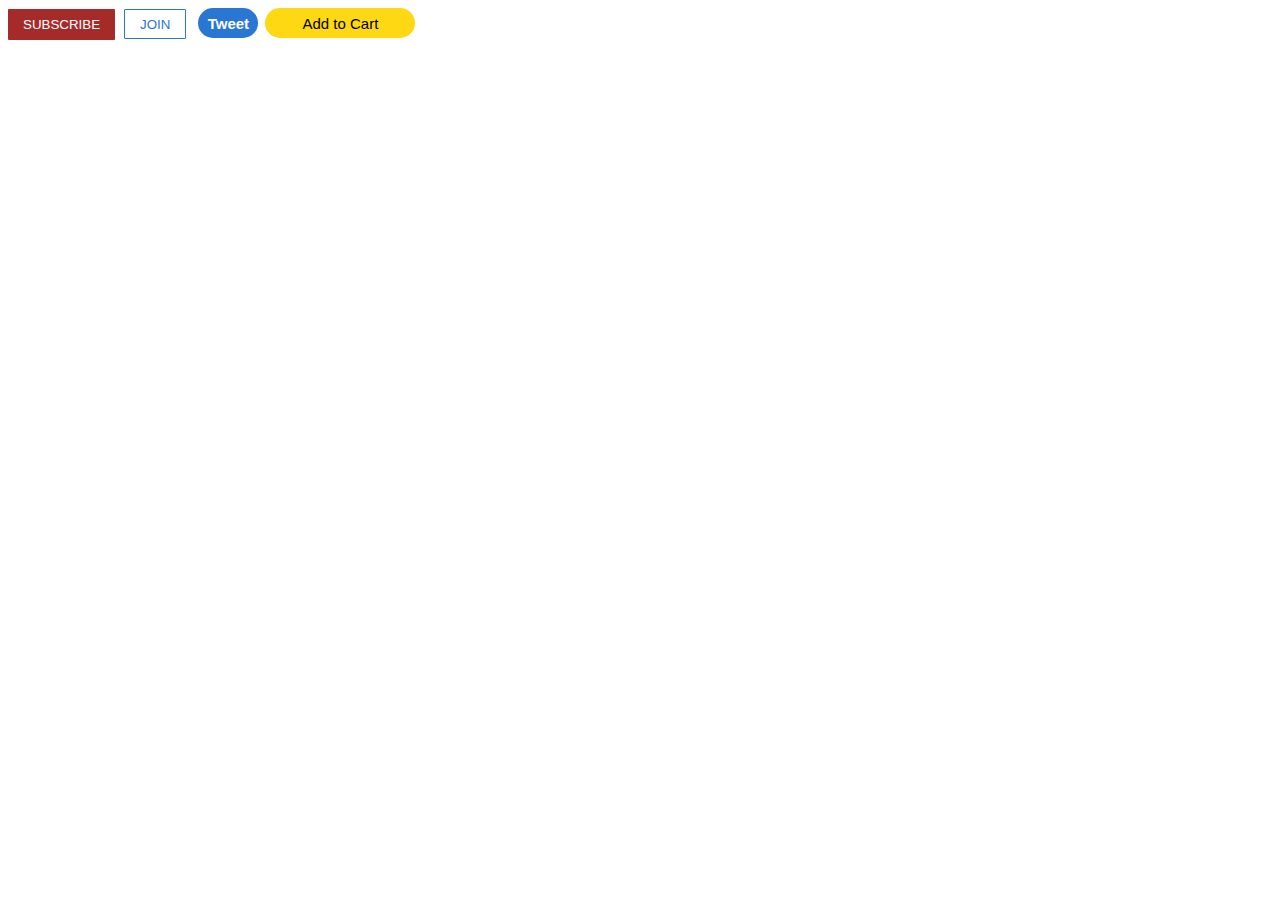
<file: button_css.html>
<!DOCTYPE html>
<html lang="en">
<head>
    <meta charset="UTF-8">
    <meta name="viewport" content="width=device-width, initial-scale=1.0">
    <title>Brazzers</title>
</head>
<body>
<div>
<style>
.subscribe_button{
    background-color: rgb(165, 42, 42);
    color: white;
    border: none;
    border-radius: 1px;
    cursor: pointer;
    padding-right: 15px;
    padding-left: 15px;
    padding-bottom: 8px;
    padding-top: 8px;
    transition: padding-top 0.5s,
    padding-bottom 0.5s,
    padding-left 0.5s,
    padding-right 0.5s;
}

.subscribe_button:hover{

/* will now add HOVERand ACTIVE(and faded patterns to the button) */

/* opacity: it is used to fade the button // opacity range is b/w 0.0 to 1.0 ; */
/* opacity: 0.7; */
padding-right: 36px;
padding-left: 36px;
padding-bottom: 18px;
padding-top: 18px;


}
.subscribe_button:active{
    opacity: 0.5;   
    margin-top: 3px;
    margin-left: 3px;
}

.Join_button{
    background-color: white;
    color: rgb(41, 118, 211);
    border-color: rgb(41, 118, 211);
    border-radius: 1px;
    border-style: solid ;
    border-width: 1px;
    height: 30px;
    cursor: pointer ;
    transition: background-color 0.5s,color 0.5s;
    transition: padding 0.5s,margin 0.5s;
    padding-left: 15px;
    padding-right: 15px;
    margin-left: 5px;
    margin-right: 5px;
    }

.Join_button:hover{
    background-color: rgb(41, 118, 211);
    color: white;
    padding-left: 25px;
    padding-right: 25px;
    margin-left: 0px;
    margin-right: 0px;
    
}
.Join_button:active{
opacity: 0.7;
    }
.Tweet_button{
    height: 30px;
    width: 60px;
    border-radius: 20px;
    background-color: rgb(41, 118, 211);
    border: none;
    color: white;
    margin-left:3px;
    cursor: pointer;
    font-weight: bold;
    font-size: 15px;
    transition: opacity 0.15s;
}
.Tweet_button:hover{
    box-shadow: 10px 10px 10px rgba(0,0,0,0.15);
}
.Tweet_button:active{
    opacity: 0.7;
}
.Add_to_cart{
    background-color: rgb(255, 216, 20);
    border-radius: 20px;
    border: none;
    width: 150px;
    height: 30px;
    font-weight:500;
    font-size: 15px;
    cursor: pointer;
    margin-left: 3px;

}
.Add_to_cart:hover{
    background-color: rgb(224, 189, 10);

}
.Add_to_cart:active{
    opacity: 0.7;
}

    </style>
<button class="subscribe_button">SUBSCRIBE</button>
    <button class="Join_button">JOIN</button>
    <button class="Tweet_button">Tweet</button>
    <button class="Add_to_cart">Add to Cart</button>
</div> 
</body>
</html>
</file>
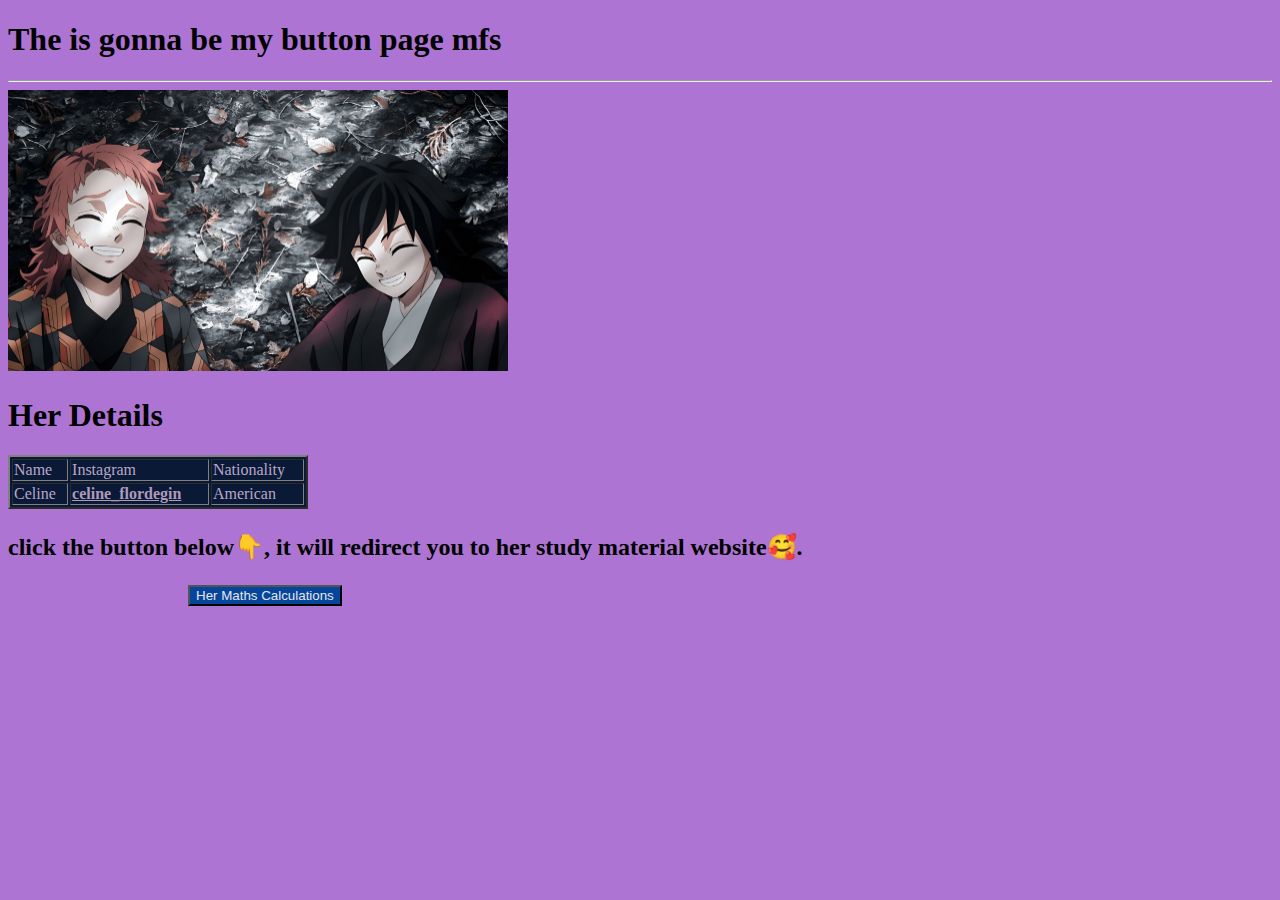
<file: buttons.html>
<!DOCTYPE html>
<html lang="en">
<head>
    <meta charset="UTF-8">
    <meta name="viewport" content="width=device-width, initial-scale=1.0">
    <title>Brazzers</title>
</head>
<body style="background-color: rgba(172, 115, 211, 0.993);">
    <h1>The is gonna be my button page mfs</h1> <hr>
    <img src="image/1363247.jpeg" alt="this image is having some error" height="autopx" width="500px">
    <h1>Her Details</h1>
        <table border="2em" width="300" style="background-color: rgb(10, 25, 53); color:rgb(184, 167, 201) ">
            <tr>
                <td>Name</td>
                <td>Instagram</td>
                <td>Nationality</td>
            </tr>    
            <tr>
                <td>Celine</td>
                    <td><a href="https://www.instagram.com/celine_flordegin?utm_source=ig_web_button_share_sheet&igsh=ZDNlZDc0MzIxNw==" style="color: rgb(175, 154, 187);" target="_blank"> <b>
                        celine_flordegin
                    </b> </td> </a>
                <td>American</td>
            </tr>    
    </table>
    <h2>
        <p>click the button below👇, it will redirect you to her study material website🥰.</p>
    </h2>

    <a href="https://www.camwhores.video/videos/14009935/yoursecretmom-ishare-mommacelinex/" style="margin: 180px" target="_blank">
        <button style="background-color: rgb(5, 70, 156) ; color:rgb(230, 230, 230) ">Her Maths Calculations</button>
    </a> 

</body>
</html>
</file>
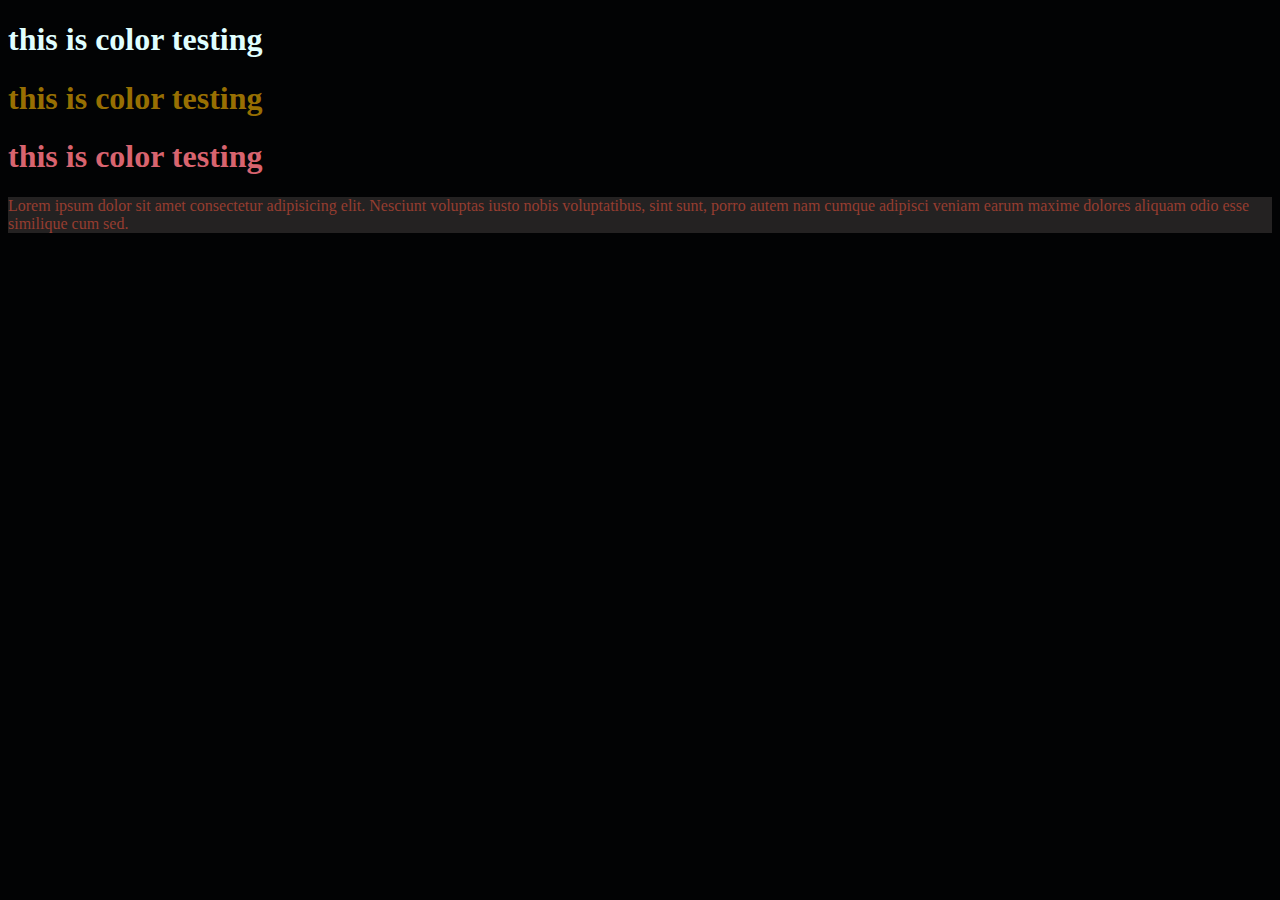
<file: color.html>
<!DOCTYPE html>
<html lang="en">
<head>
    <meta charset="UTF-8">
    <meta name="viewport" content="width=device-width, initial-scale=1.0">
    <title>Document</title>
</head>
<body style="background-color:rgb(2, 3, 4);">
    
    <h1 style="color: lightcyan;">this is color testing</h1>
    <h1 style="color: rgb(151, 111, 2);">this is color testing</h1>
    <h1 style="color: #D8646F;">this is color testing</h1>

    <p style="background-color: rgb(36, 34, 34);color: rgb(150, 61, 48);"  >Lorem ipsum dolor sit amet consectetur adipisicing elit. Nesciunt voluptas iusto nobis voluptatibus, sint sunt, porro autem nam cumque adipisci veniam earum maxime dolores aliquam odio esse similique cum sed.</p>
</body>
</html>
</file>
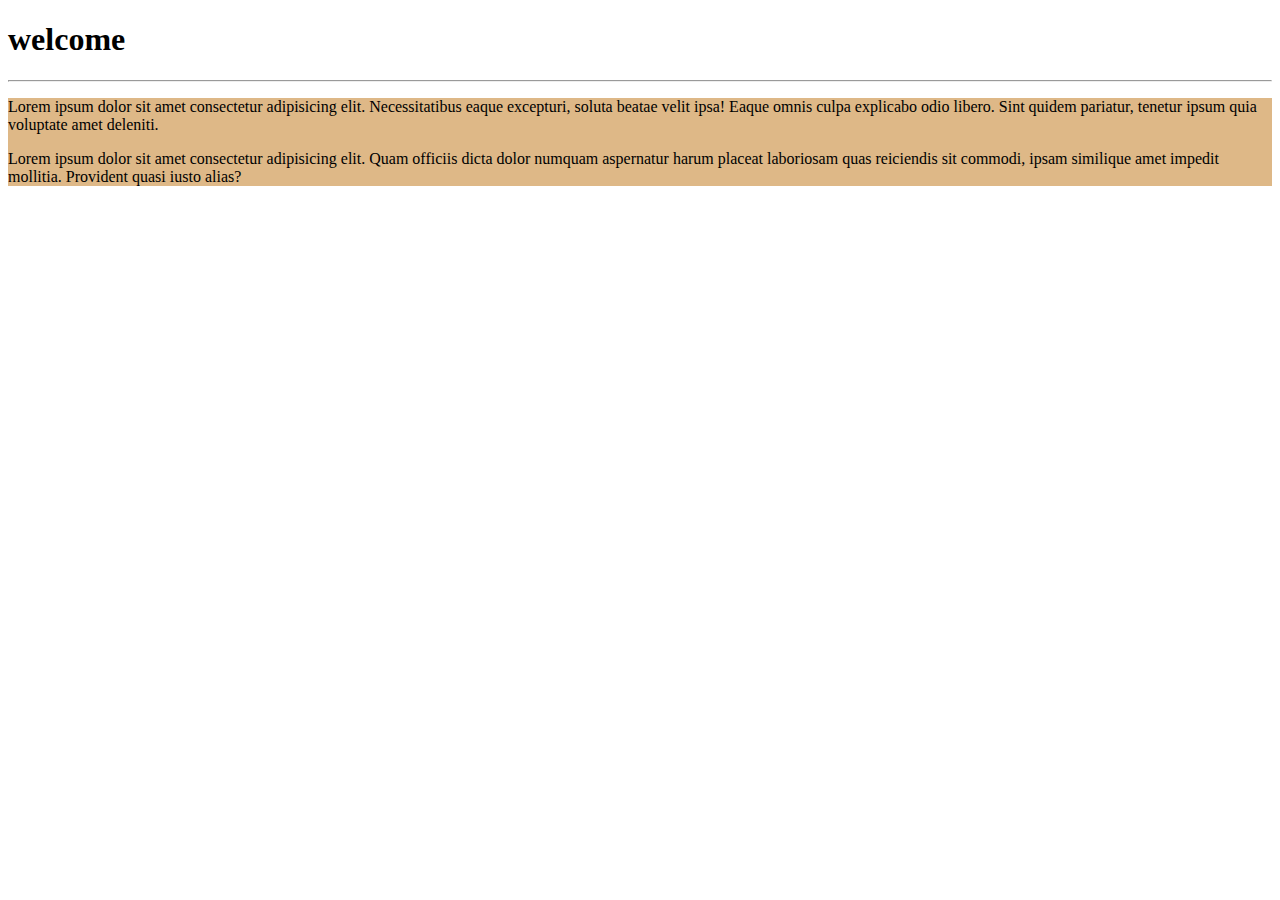
<file: div_span.html>
<!DOCTYPE html>
<html lang="en">
<head>
    <meta charset="UTF-8">
    <meta name="viewport" content="width=device-width, initial-scale=1.0">
    <title>brazzers</title>
</head>
<body>
    <h1>welcome</h1> <hr>
    <div style="background-color: burlywood;">

                    <!-- SPAN- add markup to any text  -->

<!-- 
    <p><span style="color: lightcoral;">Lorem ipsum dolor sit amet consectetur, adipisicing elit. Impedit</span>, earum voluptas. Magnam repellendus dolore consectetur quidem corrupti natus consequuntur fuga aspernatur reprehenderit quae ipsam voluptatibus ullam hic exercitationem, repudiandae qui.</p>


    <p>Lorem ipsum, dolor sit amet consectetur adipisicing elit. Unde reiciendis harum quia magnam recusandae at?<span style="color: brown;"> Praesentium animi, assumenda ex laborum ipsum aspernatur accusamus obcaecati voluptatem dicta architecto reprehenderit ut</span> excepturi.</p>


    <p>Lorem ipsum dolor sit amet consectetur adipisicing elit. <span style="color: rgb(177, 159, 158);background-color: rgb(127, 27, 27);">Quas eius qui similique architecto rerum earum officiis quisquam at eos, eaque temporibus blanditiis nobis natus minus unde, voluptatum fugit nostrum commodi?</span></p>
-->


    <!-- DIV- Defines the divison of doc. -->

    <p>Lorem ipsum dolor sit amet consectetur adipisicing elit. Necessitatibus eaque excepturi, soluta beatae velit ipsa! Eaque omnis culpa explicabo odio libero. Sint quidem pariatur, tenetur ipsum quia voluptate amet deleniti.</p>

    <p>Lorem ipsum dolor sit amet consectetur adipisicing elit. Quam officiis dicta dolor numquam aspernatur harum placeat laboriosam quas reiciendis sit commodi, ipsam similique amet impedit mollitia. Provident quasi iusto alias?</p>
</div>

</body>
</html>
</file>
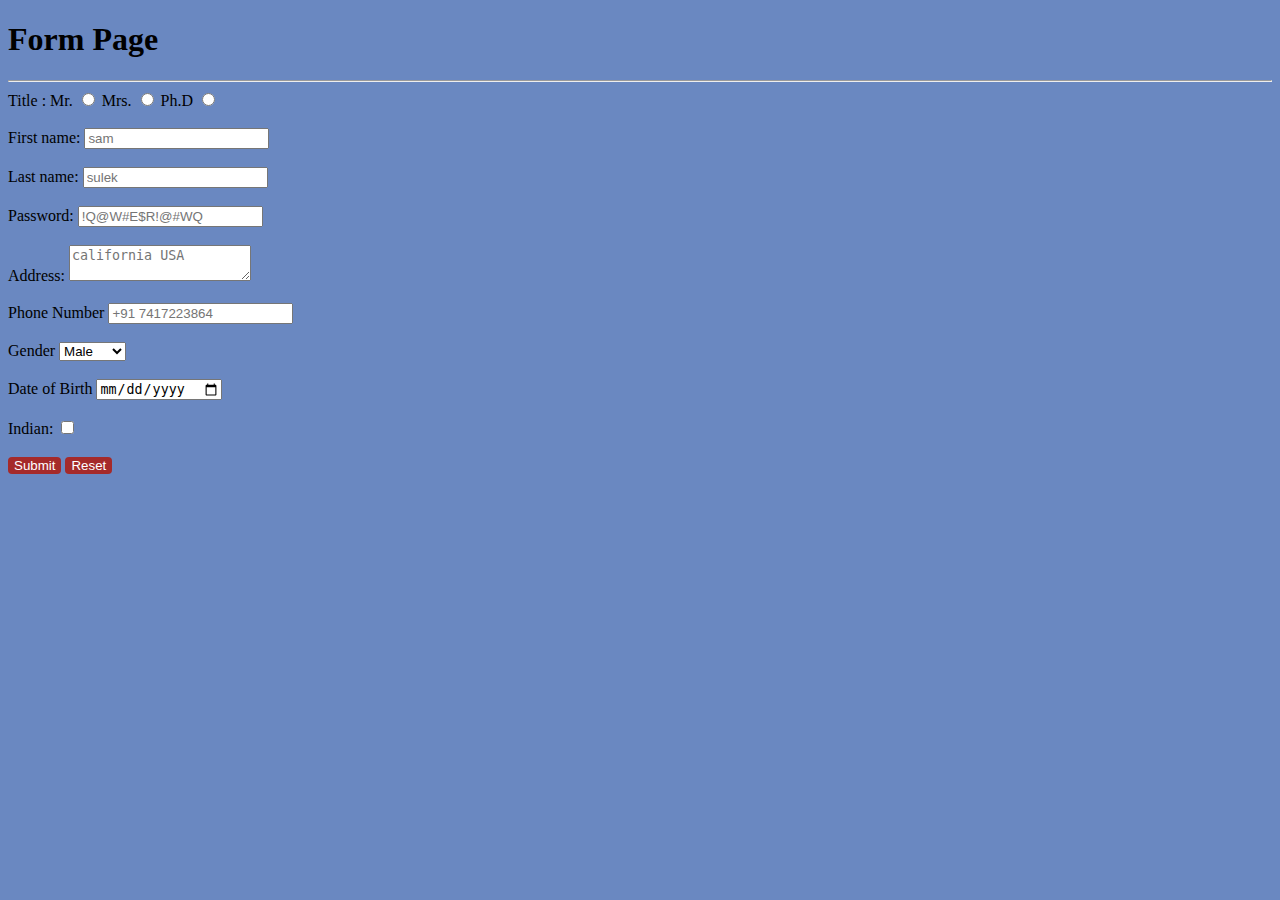
<file: form.html>
<!DOCTYPE html>
<html lang="en">
<head>
    <meta charset="UTF-8">
    <meta name="viewport" content="width=device-width, initial-scale=1.0">
    <title>Brazzers</title>
</head>
<body style="background-color: #6a88c1;">
    <h1> Form Page</h1> <hr>

<form>

<div> 
        <label for="title">Title : </label>
        <label for="mr">Mr.</label>
        <input type="radio" id="mr" name="title" value="mr">

        <label for="mrs">Mrs.</label>
        <input type="radio" id="mrs" name="title" value="mrs">

        <label for="Phd">Ph.D</label>
        <input type="radio" id="Phd" name="title" value="Phd">

</div> <br>
        <label for="fname"> First name:</label>
        <input type="text" id="fname" name="fname" placeholder="sam" required>

<div>
    <br>
        <label for="lname"> Last name:</label>
        <input type="text" id="lname" name="lname" placeholder="sulek" required >
    
</div> <br>

<div>
    <label for="password">Password:</label>
    <input type="password" placeholder="!Q@W#E$R!@#WQ" required minlength="6">
</div><br>
<div>   
        <label  for="address">Address:</label>
        <textarea name="address" rows="auto" placeholder="california USA" id=""></textarea>
</div> <br>
<div>
        <label for="phn_no">Phone Number</label>
        <input type="tel" id="phn_no" required placeholder="+91 7417223864">
</div><br>
<div>
    <label for="gender">Gender</label>
    <select name="gender" id="gender">
        <!-- <option value="blank"></option> -->
        <option>Male</option>
        <option>Female</option>
        <option>Other</option>
    </select>
</div> <br>
<div>
        <label for="dob">Date of Birth</label>
        <input type="date" id="dob">
</div> <br>

<div>
    <label for="indian">Indian:</label>
    <input type="checkbox" id="indian" name="indian">
</div> 

</div><br>
<div class="button">  
        <input type="submit" style="background-color: brown; color: white; border-radius:4px; border: none;" style="cursor: pointer;">
        <input type="reset" style="background-color: rgb(165, 42, 42); color: white; border-radius:4px;  border:none;">
</div>

</form>
</body>
</html>
</file>
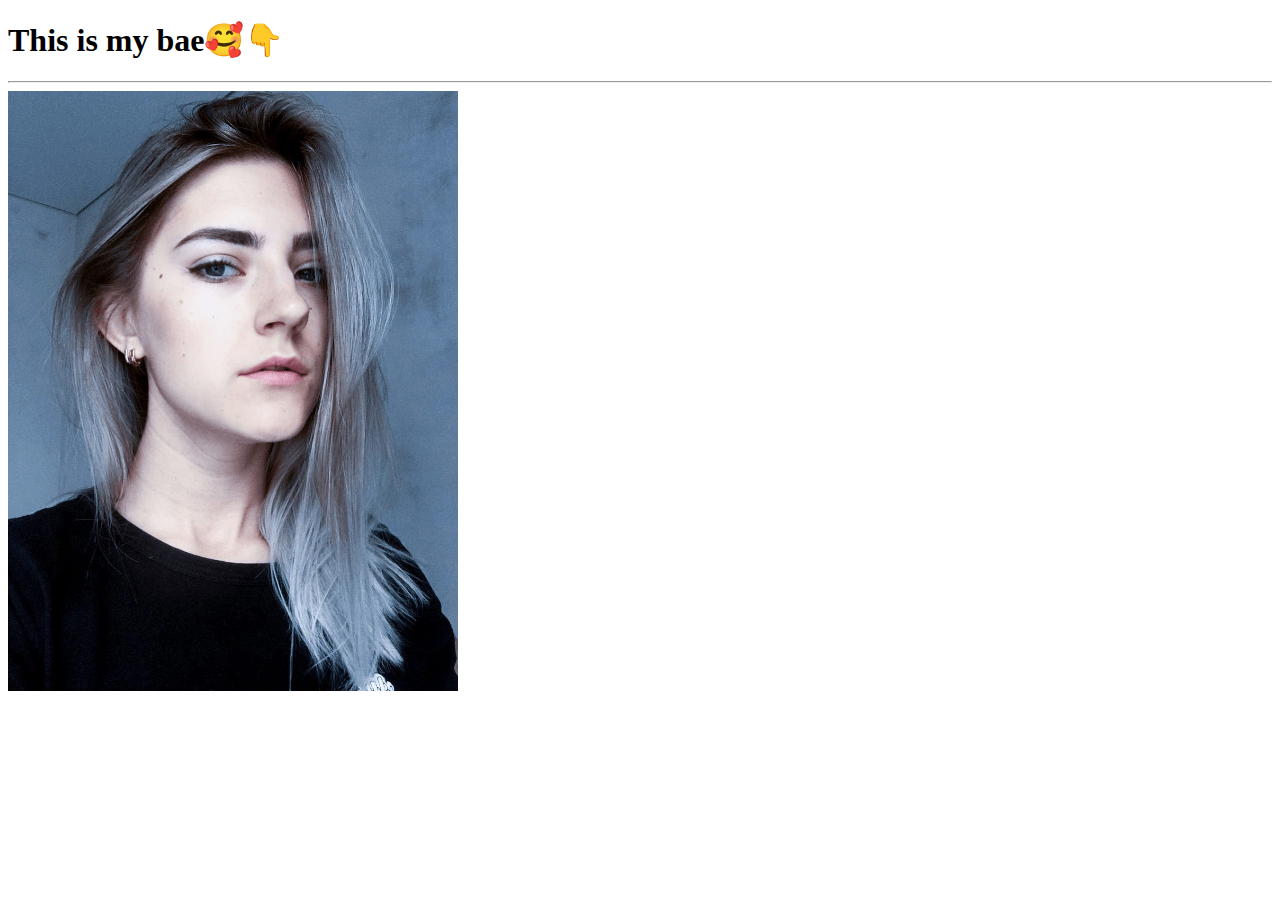
<file: link.HTML>
<!DOCTYPE HTML>
<html>
<head>
<title>Brazzers</title>
</head>
<body> <h1>This is my bae🥰👇</h1> <hr>
<a href="https://www.instagram.com/theevaelfie?utm_source=ig_web_button_share_sheet&igsh=ZDNlZDc0MzIxNw==" target="_blank"> 
<img src="./image/eva2.jpg" height="600" width="auto" alt="could not load this image." title="this is my babe" ></a>

<!-- <h3> <a href="https://encrypted-tbn0.gstatic.com/images?q=tbn:ANd9GcR894cmKd8P70n8ZeYBorevC9l0hf1muIVX4g&s=" target="_blank" title="Bona ka website">
1. raj singh
</a></h3> -->
<!-- <br> 
<h3> <a href="https://encrypted-tbn0.gstatic.com/images?q=tbn:ANd9GcSH0CTmKfH9jXlZTuTUcdl6j59qP0vLx73KlA&s" target="_blank" title="This will redirect you to chuchi image " >
        2.Ayush is booba king
        </a></h3>
<br>
<h3> <a href="https://encrypted-tbn0.gstatic.com/images?q=tbn:ANd9GcTSgP9KaKNgQXZBD88VAknWxHBysvEJ6S-pdA&s" target="_blank" title="This will redirect you to Dhruv image" >
        3.dhurv ki gained
</a></h3> -->
<br>
</body>
</html>
</file>
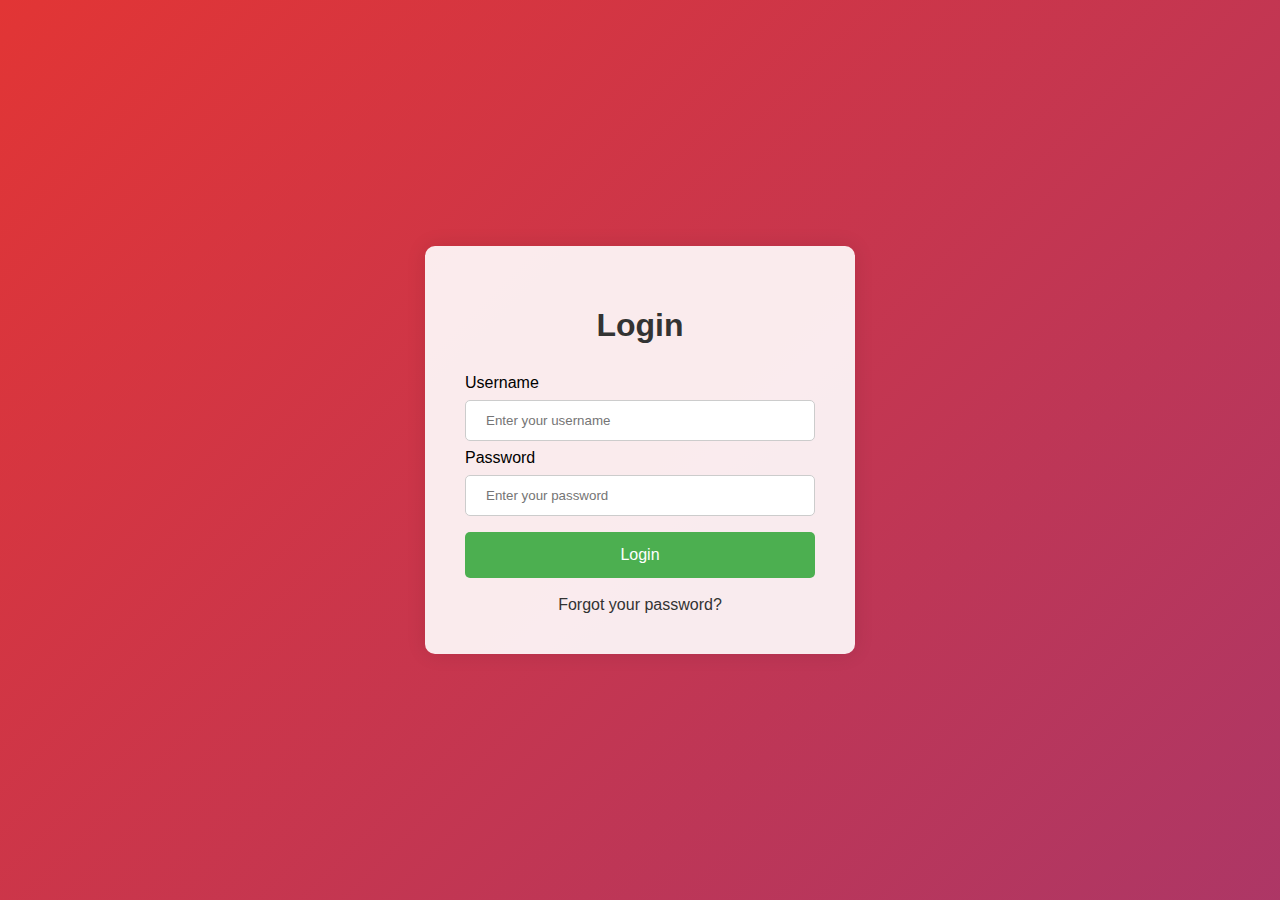
<file: login.html>
<!DOCTYPE html>
<html lang="en">
<head>
    <meta charset="UTF-8">
    <meta name="viewport" content="width=device-width, initial-scale=1.0">
    <title>Login Page</title>
    <style>
        body {
            font-family: 'Arial', sans-serif;
            display: flex;
            justify-content: center;
            align-items: center;
            height: 100vh;
            margin: 0;
            background: linear-gradient(135deg, #e23535, #433ac7);
            background-size: 300% 300%;
            animation: gradientAnimation 5s ease infinite;
        }

        @keyframes gradientAnimation {
            0% { background-position: 0% 50%; }
            50% { background-position: 100% 50%; }
            100% { background-position: 0% 50%; }
        }

        .login-container {
            width: 350px;
            padding: 40px;
            background-color: rgba(255, 255, 255, 0.9);
            box-shadow: 0px 0px 20px rgba(0, 0, 0, 0.1);
            border-radius: 10px;
        }

        .login-container h1 {
            text-align: center;
            margin-bottom: 30px;
            color: #333;
        }

        .login-container input[type="text"],
        .login-container input[type="password"] {
            width: 100%;
            padding: 12px 20px;
            margin: 8px 0;
            display: inline-block;
            border: 1px solid #ccc;
            border-radius: 5px;
            box-sizing: border-box;
        }

        .login-container button {
            width: 100%;
            background-color: #4CAF50;
            color: white;
            padding: 14px 20px;
            margin: 8px 0;
            border: none;
            border-radius: 5px;
            cursor: pointer;
            font-size: 16px;
        }

        .login-container button:hover {
            background-color: #45a049;
        }

        .login-container a {
            display: block;
            text-align: center;
            margin-top: 10px;
            color: #333;
            text-decoration: none;
        }

        .login-container a:hover {
            text-decoration: underline;
        }
    </style>
</head>
<body>

    <div class="login-container">
        <h1>Login</h1>
        <form>
            <label for="username">Username</label>
            <input type="text" id="username" name="username" placeholder="Enter your username" required>

            <label for="password">Password</label>
            <input type="password" id="password" name="password" placeholder="Enter your password" required>

            <button type="submit">Login</button>
        </form>
        <a href="#">Forgot your password?</a>
    </div>

</body>
</html>
</file>
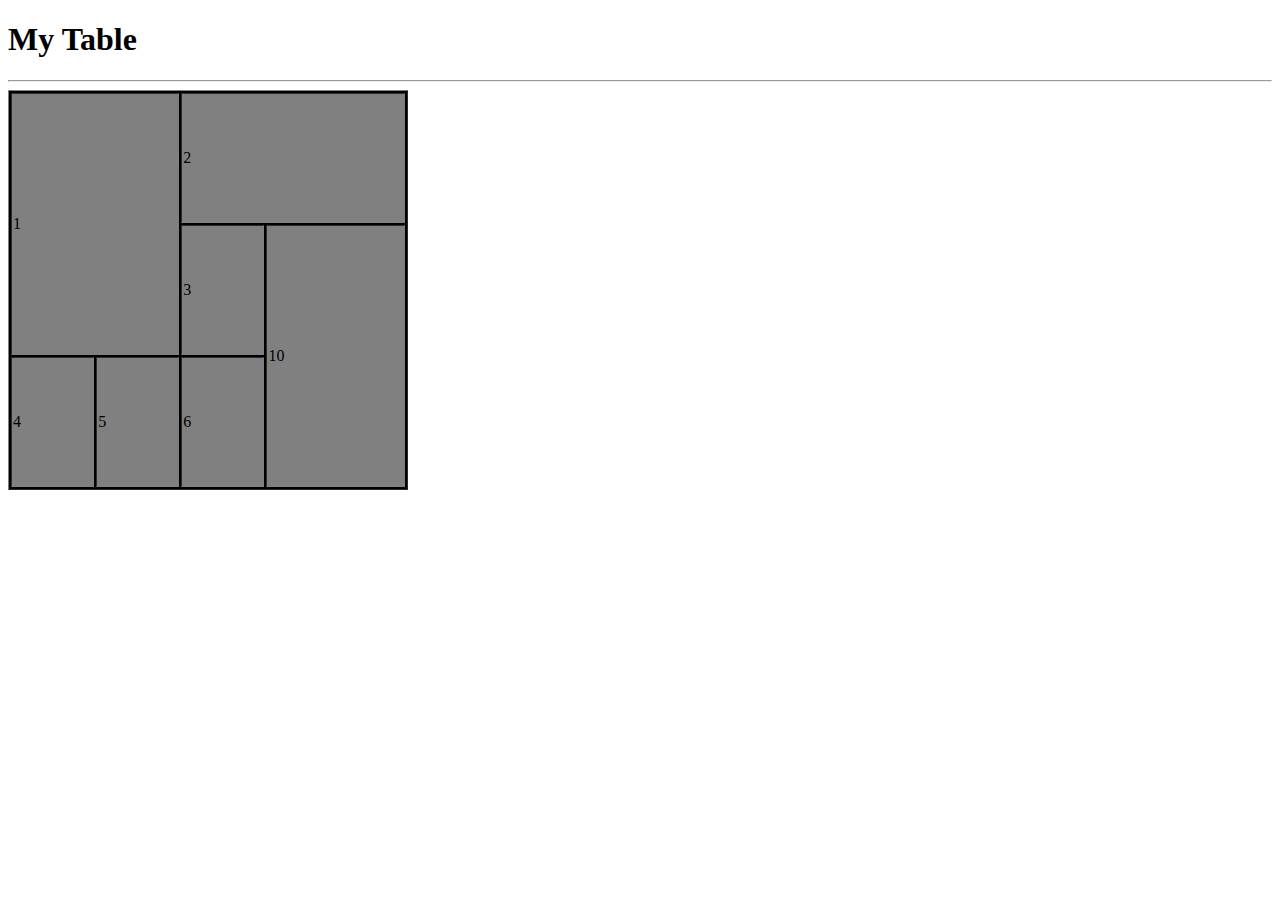
<file: table.html>
<!DOCTYPE html>
<html lang="en">
<head>
    <meta charset="UTF-8">
    <meta name="viewport" content="width=device-width, initial-scale=1.0">
    <title>Document</title>
</head>
<body>
    <!-- Types of lists -->
<!--     
    <h2>Unordered lists</h2> 
    <ul>
        <li>bona list</li>
        <li>Gandwa list</li>
        <li>randwa list
            <ul>
        <li>ladki wale</li> 
        <li>college wale</li>  
        <li>paidaishi wale</li>   
        </ul>
        </li>

    </ul>
    <h2>ordered lists</h2>
    <ol type="a">
        <li>height gain tablets</li>
        <li>gaand lose tablets</li>
        <li>raand lose tablets</li>

    </ol>
    <h2>Description lists</h2>
    <dl> <h4><dt>Raj singh</dt></h4>
        <dd>this words is for raands</dd> 
        <h4><dt>dhruv goyal</dt></h4>
        <dd>this name is for huge gay gaands</dd>

    </dl>
-->


        <!-- table creations -->
        <h1>My Table</h1><hr>
        <table  bgcolor="black" border="1" height="400" width="400" >
            <tr bgcolor="grey">
                <td rowspan="2" colspan="2">1</td>
                <td colspan="2">2</td>
                
            </tr>
            <tr bgcolor="grey">
                <td>3</td>
                <td rowspan="2">10</td>
            </tr>
            <tr bgcolor="grey">
                <td>4</td>
                <td>5</td>
                <td>6</td>
            </tr>
        </table>




</body>
</html>
</file>
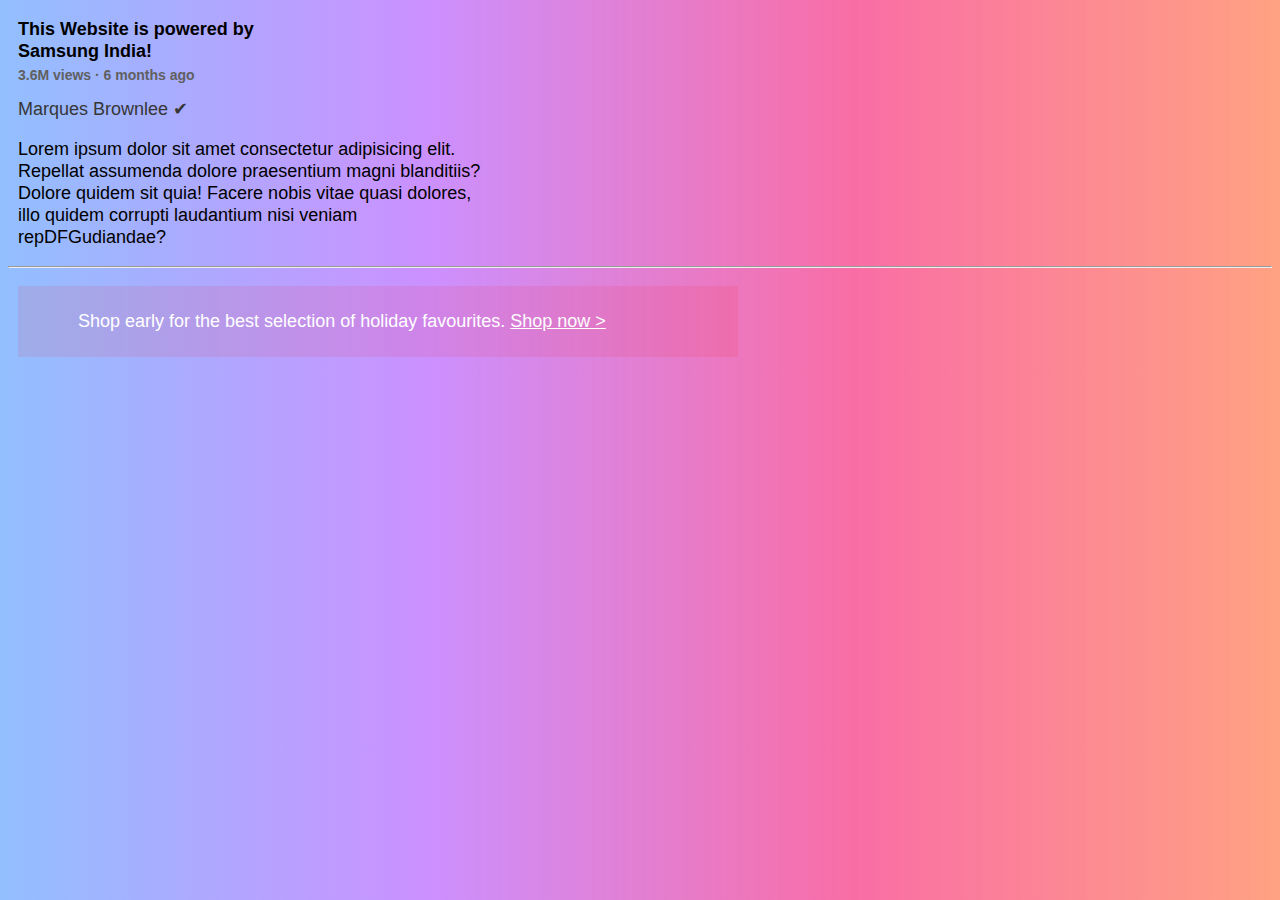
<file: textStyle.html>
<!DOCTYPE html>
<html lang="en">
<head>
    <meta charset="UTF-8">
    <meta name="viewport" content="width=device-width, initial-scale=1.0">
    <title>Document</title>
</head>
<body>
<style>
    body{
        background: linear-gradient(to right, rgba(0, 106, 255, 0.429), hwb(272 0% 0% / 0.434), hwb(336 4% 4% / 0.595), hwb(15 5% 0% / 0.514));;
        animation: gradientAnimation 5s ease infinite;
    }
        @keyframes gradientAnimation {
            0% { background-position: 0% 50%; }
            50% { background-position: 100% 50%; }
            100% { background-position: 0% 50%; }
        }
.Header{
    font-family: Arial, Helvetica, sans-serif;
    font-size: 18px;
    font-weight: bold;
    width: 300px;
    line-height: 22px;
    margin-bottom:  5px;
    margin-left: 10px;
    } 
.views{
    font-size: 14px;
    font-family: Arial, Helvetica, sans-serif;
    color: rgb(96, 96, 96);
    margin-top: 0px;
    margin-bottom: 1px;
    margin-left: 10px;
    font-weight: bold;

}
.marques{
    font-family: Arial, Helvetica, sans-serif;
    color: rgb(54, 54, 54);
    margin-top: 15px;
    font-size: 18px;
    font-family:'arial';
    margin-left: 10px;

}
.description{
    font-family:Arial, Helvetica, sans-serif;
    font-size: 18px;
    width: 480px;
    line-height: 22px;
    margin-left: 10px;

}
.apple{
    font-size: 18px;
    font-family: Arial, Helvetica, sans-serif;
    color: white;
    background-color: rgba(255, 11, 11, 0.092);
    width: 600px;
    margin-left: 10px;
    padding-left: 60px;
    padding-top: 25px;
    padding-right: 60px;
    padding-bottom: 25px;
}
.insertedlink{
    font-weight: lighter;
    alt: "sorry this link is having some failure";
    margin-left: 5px;
}
.insertedlink:hover{
    text-decoration: underline;
    cursor: pointer;
    
}

a{
    color: rgb(252, 252, 252);
}

</style>
<div>
<P class="Header">This Website is powered by Samsung India!</P>

<p class="views">3.6M views &middot; 6 months ago</p>

<p class="marques"> Marques Brownlee &#10004; </p>

<p class="description">Lorem ipsum dolor sit amet consectetur adipisicing elit. Repellat assumenda dolore praesentium magni blanditiis? Dolore quidem sit quia! Facere nobis vitae quasi dolores, illo quidem corrupti laudantium nisi veniam repDFGudiandae?</p> <hr>

<p class="apple"> Shop early for the best selection of holiday favourites.<span class="insertedlink"><a href="https://www.apple.com/in/?afid=p238%7Cs8Vs8GkTq-dc_mtid_187079nc38483_pcrid_708140887351_pgrid_112258962467_pntwk_g_pchan__pexid__ptid_kwd-10778630_&cid=aos-IN-kwgo-brand--slid---product-" target="_blank">Shop now > </a> </span> </p>
</div>
</body> 
</html>
</file>
